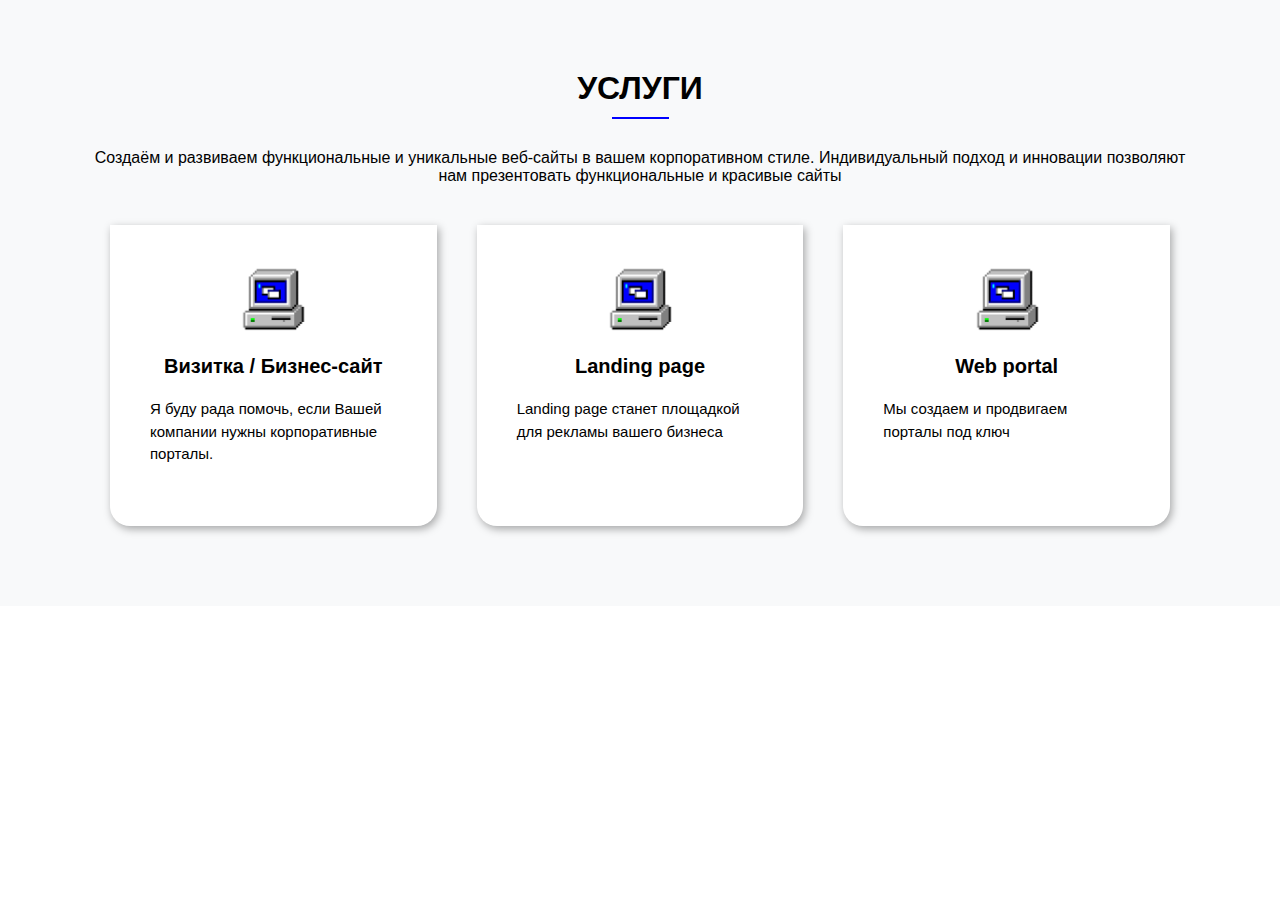
<file: work 7/index.html>
<!DOCTYPE html>
<html lang="en">
<head>
    <meta charset="UTF-8">
    <meta name="viewport" content="width=device-width, initial-scale=1.0">
    <title>Document</title>
    <link rel="stylesheet" href="css/style.css">
</head>
<body>

    <main>
        <section id="about">
            <div class="header">
                <h1>УСЛУГИ</h1>
                <hr class="border" color="blue" size="2px">
                <p class="create">Создаём и развиваем функциональные и уникальные веб-сайты в вашем корпоративном стиле. Индивидуальный подход и инновации
                    позволяют нам презентовать функциональные и красивые сайты</p>
            </div>
            <div class="container">
                <div class="about-card">
                    <img src="img/1.png" alt="">
                    <h4>Визитка / Бизнес-сайт</h4>
                    <ul>
                        <li>Я буду рада помочь, если Вашей компании нужны корпоративные порталы.</li>
                    </ul>
                </div>
                <div class="about-card">
                    <img src="img/1.png" alt="">
                    <h4>Landing page</h4>
                    <ul>
                        <li>Landing page станет площадкой для рекламы вашего бизнеса</li>
                    </ul>
                </div>
                <div class="about-card">
                    <img src="img/1.png" alt="">
                    <h4>Web portal</h4>
                    <ul>
                        <li>Мы создаем и продвигаем порталы под ключ </li>
    
                    </ul>
                </div>
            </div>
        </section>
    </main>
    
</body>
</html>
</file>
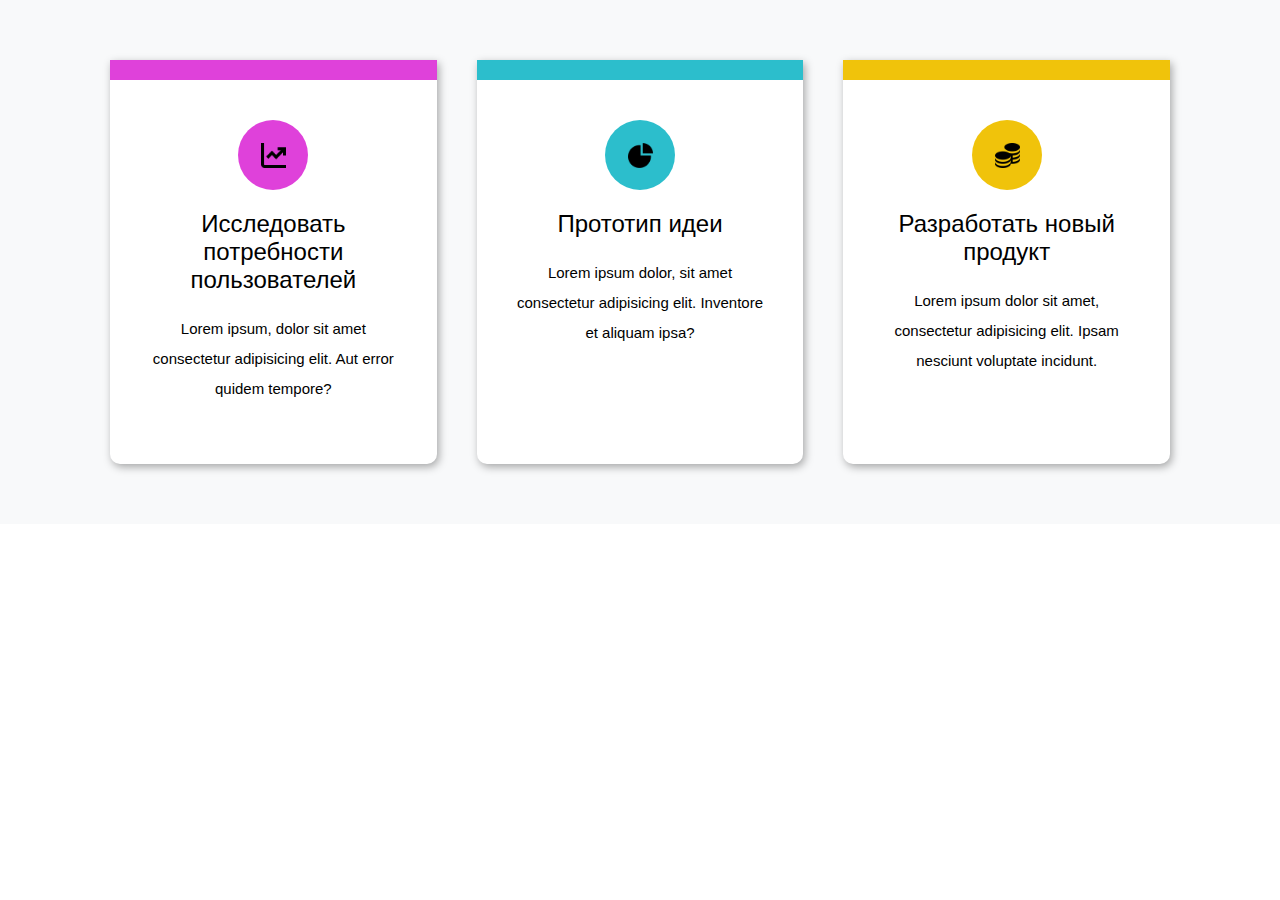
<file: work1/index.html>
<!DOCTYPE html>
<html lang="en">
<head>
    <meta charset="UTF-8">
    <meta name="viewport" content="width=device-width, initial-scale=1.0">
    <title>Document</title>
    <link rel="stylesheet" href="css/style.css">
</head>
<body>

    <main>
        <section id="about">
            <div class="container">
                <div class="about-card1">
                    <div class="bac1">
                        <img class="img1" src="img/2.png" alt="">
                    </div>
                    <h4>Исследовать потребности пользователей</h4>
                    <ul>
                        <li>Lorem ipsum, dolor sit amet consectetur adipisicing elit. Aut error quidem tempore?</li>
                    </ul>
                </div>
                <div class="about-card2">
                    <div class="bac2">
                        <img class="img2" src="img/1.png" alt="">
                    </div>
                    <h4>Прототип идеи</h4>
                    <ul>
                        <li>Lorem ipsum dolor, sit amet consectetur adipisicing elit. Inventore et aliquam ipsa?</li>
                    </ul>
                </div>
                <div class="about-card3">
                    <div class="bac3">
                        <img class="img3" src="img/3.png" alt="">
                    </div>
                    <h4>Разработать новый продукт</h4>
                    <ul>
                        <li>Lorem ipsum dolor sit amet, consectetur adipisicing elit. Ipsam nesciunt voluptate incidunt. </li>
                    </ul>
                </div>
            </div>
        </section>
    </main>
    
</body>
</html>
</file>
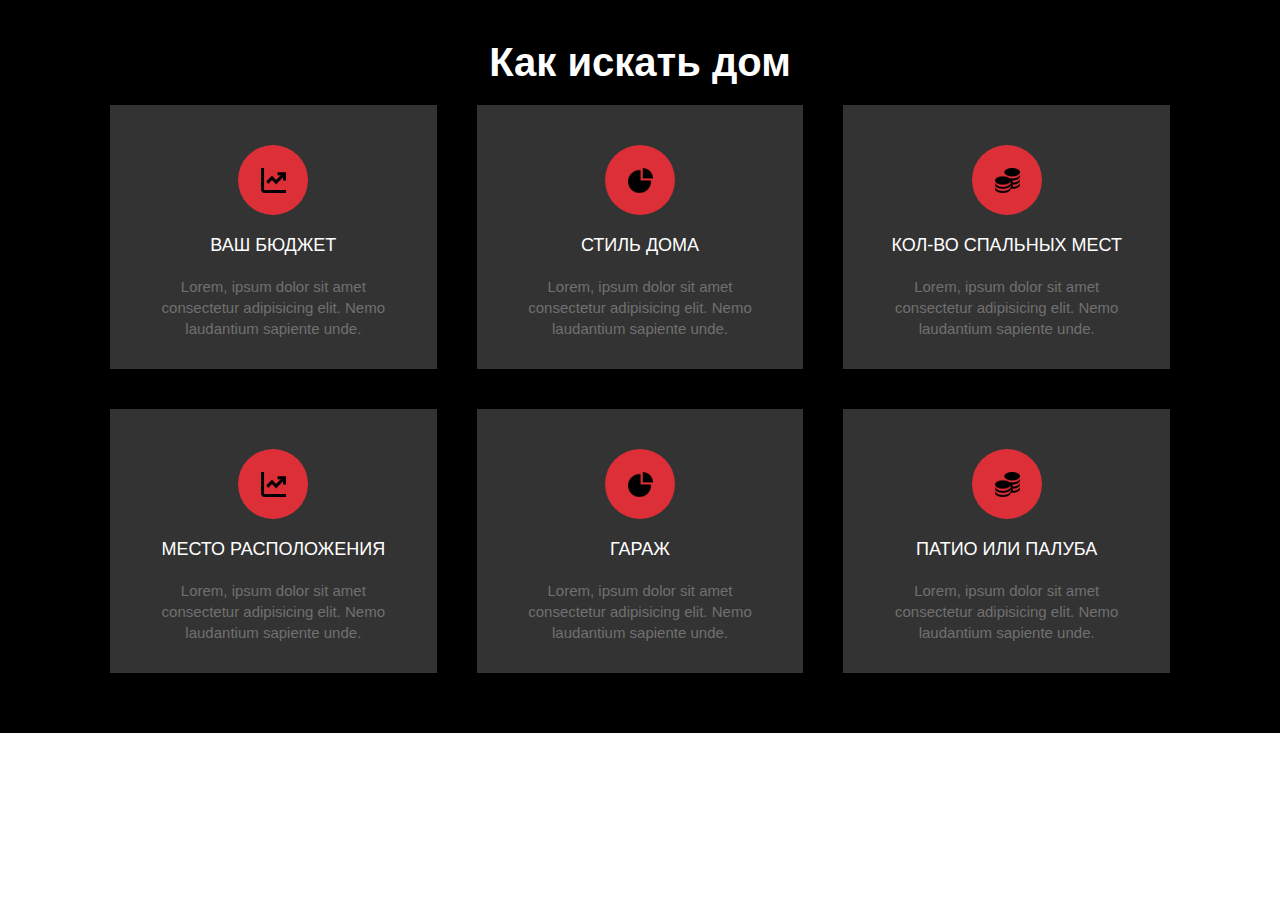
<file: work10/index.html>
<!DOCTYPE html>
<html lang="en">
<head>
    <meta charset="UTF-8">
    <meta name="viewport" content="width=device-width, initial-scale=1.0">
    <title>Document</title>
    <link rel="stylesheet" href="css/style.css">
</head>
<body>

    <main>
        <section id="about">
            <h1 class="how">Как искать дом</h1>
            <div class="container1">
                <div class="about-card">
                    <div class="bac">
                        <img class="img1" src="img/2.png" alt="">
                    </div>
                    <h4>Ваш бюджет</h4>
                    <ul>
                        <li>Lorem, ipsum dolor sit amet consectetur adipisicing elit. Nemo laudantium sapiente unde.</li>
                    </ul>
                </div>
                <div class="about-card">
                    <div class="bac">
                        <img class="img2" src="img/1.png" alt="">
                    </div>
                    <h4>Стиль дома</h4>
                    <ul>
                        <li>Lorem, ipsum dolor sit amet consectetur adipisicing elit. Nemo laudantium sapiente unde.</li>
                    </ul>
                </div>
                <div class="about-card">
                    <div class="bac">
                        <img class="img3" src="img/3.png" alt="">
                    </div>
                    <h4>Кол-во спальных мест </h4>
                    <ul>
                        <li>Lorem, ipsum dolor sit amet consectetur adipisicing elit. Nemo laudantium sapiente unde.</li>
                    </ul>
                </div>
            </div>
            <div class="container2">
                <div class="about-card">
                    <div class="bac">
                        <img class="img1" src="img/2.png" alt="">
                    </div>
                    <h4>Место расположения</h4>
                    <ul>
                        <li>Lorem, ipsum dolor sit amet consectetur adipisicing elit. Nemo laudantium sapiente unde.</li>
                    </ul>
                </div>
                <div class="about-card">
                    <div class="bac">
                        <img class="img2" src="img/1.png" alt="">
                    </div>
                    <h4>Гараж</h4>
                    <ul>
                        <li>Lorem, ipsum dolor sit amet consectetur adipisicing elit. Nemo laudantium sapiente unde.</li>
                    </ul>
                </div>
                <div class="about-card">
                    <div class="bac">
                        <img class="img3" src="img/3.png" alt="">
                    </div>
                    <h4>Патио или палуба</h4>
                    <ul>
                        <li>Lorem, ipsum dolor sit amet consectetur adipisicing elit. Nemo laudantium sapiente unde.</li>
                    </ul>
                </div>
            </div>
        </section>
    </main>
    
</body>
</html>
</file>
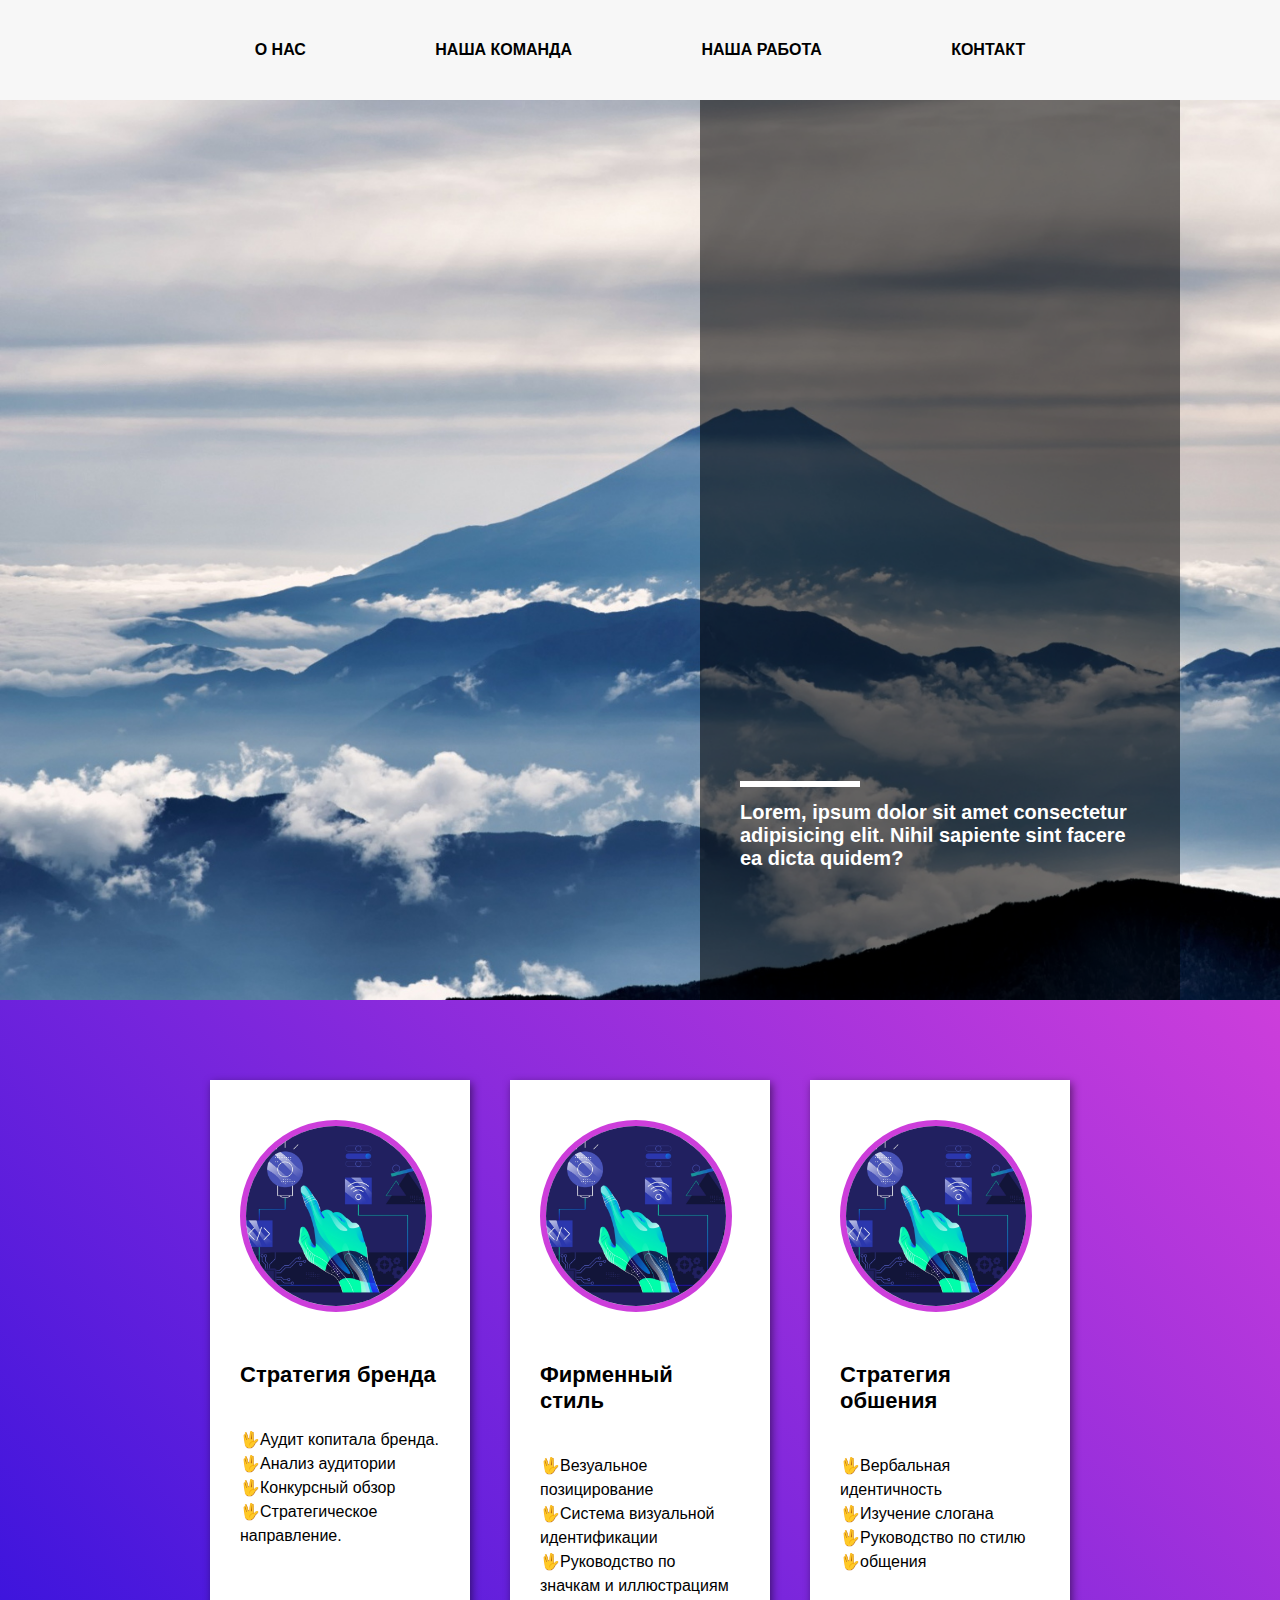
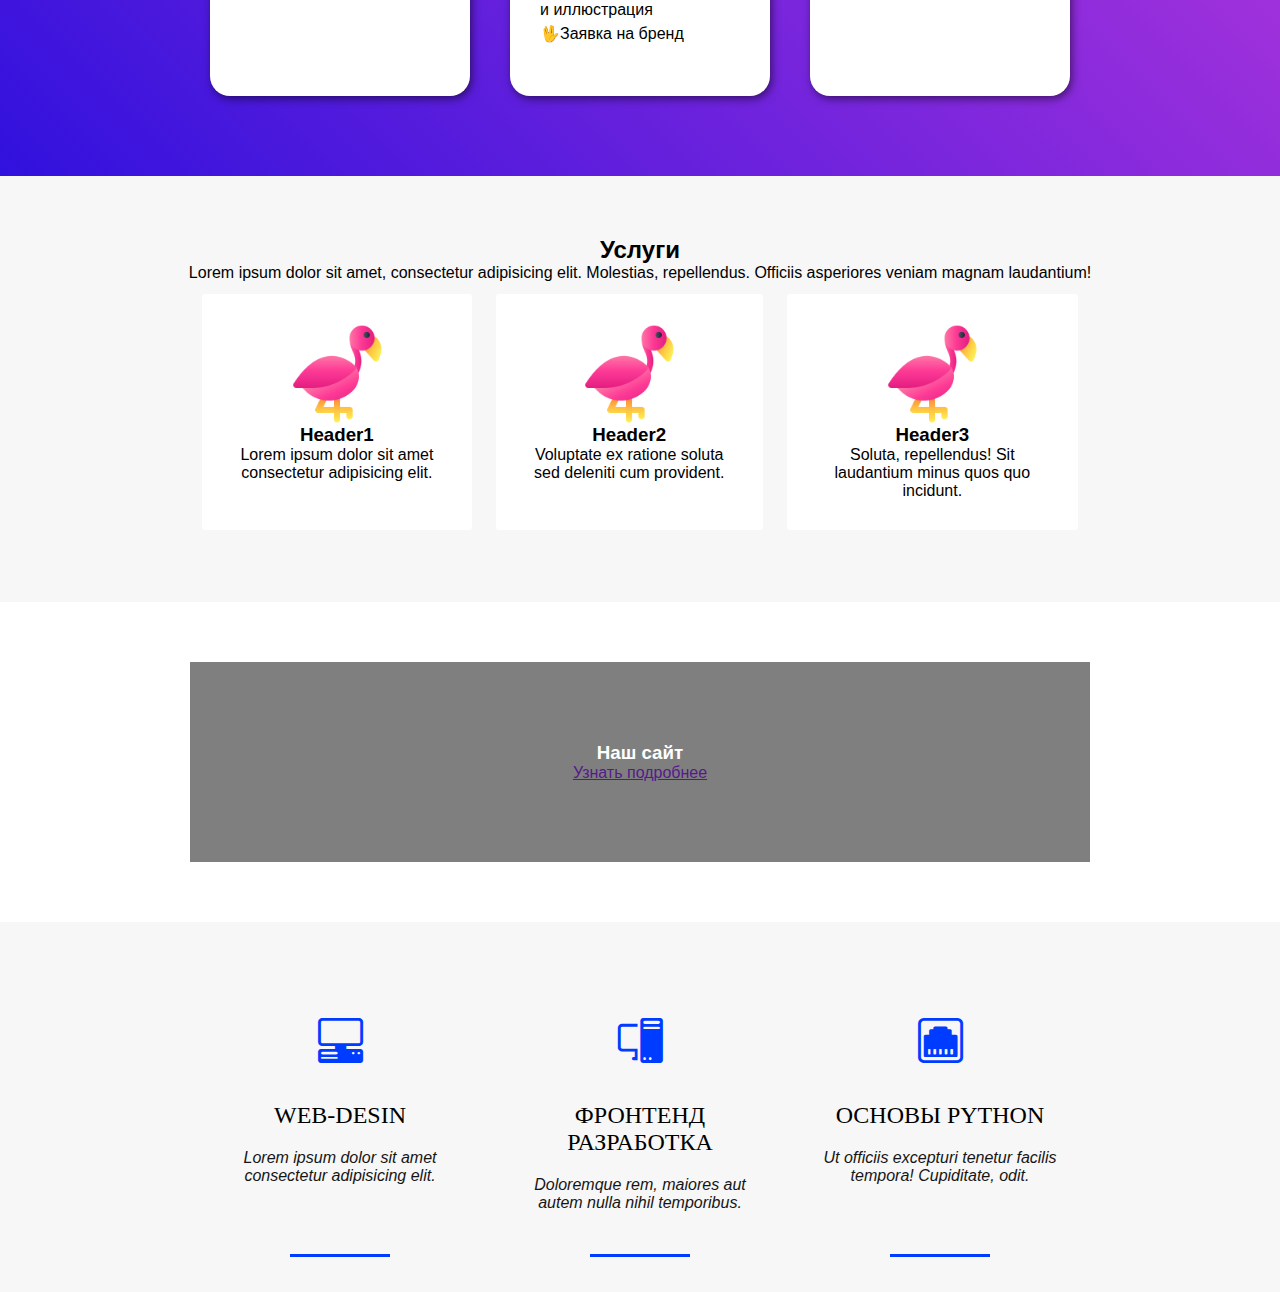
<file: work4/index.html>
<!DOCTYPE html>
<html lang="en">
<head>
    <meta charset="UTF-8">
    <meta name="viewport" content="width=device-width, initial-scale=1.0">
    <title>Work lab_5.2</title>
    <link rel="stylesheet" href="./css/style.css">
    <link rel="stylesheet" href="https://cdn.jsdelivr.net/npm/bootstrap-icons@1.11.1/font/bootstrap-icons.css">
    
</head>
<body>
     <!-- 5.1 -->
     <header>
         <nav class="container header-nav">
             <a href="">о нас</a>
             <a href="">Наша команда</a>
             <a href="">Наша работа</a>
             <a href="">Контакт</a>
         </nav>
     </header>
     <main>

        <section id="hero">
            <div class="hero-content">
                
                <p>Lorem, ipsum dolor sit amet consectetur adipisicing elit. Nihil sapiente sint facere ea dicta quidem?</p>
            </div>
        </section>



        <!-- about  -->
        <section id="about" class="">
            <div class="container">
                <div class="about-card">
                    <img src="./img/1.png" alt="">
                    <h4>Стратегия бренда</h4>
                    <ul>
                        <li>Аудит копитала бренда.</li>
                        <li>Анализ аудитории</li>
                        <li>Конкурсный обзор</li>
                        <li>Стратегическое направление.</li>
                    </ul>
                </div>
                <div class="about-card">
                    <img src="./img/1.png" alt="">
                    <h4>Фирменный стиль</h4>
                    <ul>
                        <li>Везуальное позицирование</li>
                        <li>Система визуальной идентификации</li>
                        <li>Руководство по значкам и иллюстрациям и иллюстрация</li>
                        <li>Заявка на бренд</li>
                    </ul>
                </div>
                <div class="about-card">
                    <img src="./img/1.png" alt="">
                    <h4>Стратегия обшения</h4>
                    <ul>
                        <li>Вербальная идентичность</li>
                        <li>Изучение слогана </li>
                        <li>Руководство по стилю</li>
                        <li>общения</li>
                    </ul>
                </div>
        </section>
         
    <!-- 5.2 -->

    <section id="porfolio">
        <h2>Услуги</h2>
        <p class="description">Lorem ipsum dolor sit amet, consectetur adipisicing elit. Molestias, repellendus. Officiis asperiores veniam magnam laudantium!</p>
       
        <div class="container">
       <div class="portfolio-card">
                <img src="./img/icon.png" alt="">
                <h3>Header1</h3>
                <p class="card-text">Lorem ipsum dolor sit amet consectetur adipisicing elit.</p></div>
                <div class="portfolio-card">
                    <img src="./img/icon.png" alt="">
                    <h3>Header2</h3>
                    <p class="card-text">Voluptate ex ratione soluta sed deleniti cum provident.</p>
                </div>
        <div class="portfolio-card">
                    <img src="./img/icon.png" alt="">
                    <h3>Header3</h3>
                    <p class="card-text">Soluta, repellendus! Sit laudantium minus quos quo incidunt.</p>
                </div>
            </div>
    </section>

    <section id="action">
            <div class="container">
                <div class="action-box">
                    <h3>Наш сайт</h3>
                    <a href="">Узнать подробнее</a>
                </div>
            </div>
    </section>

    <!-- 5.5 -->
        <section id="services">
            <div class="container">
                <div class="services-card">
                    <div class="services-icon">
                        <i class="bi bi-pc-display-horizontal"></i>
                    </div>
                    <h2>web-desin</h2>
                    <p>Lorem ipsum dolor sit amet consectetur adipisicing elit.</p>
                </div>
                <div class="services-card">
                    <div class="services-icon">
                        <i class="bi bi-pc-display"></i>
                    </div>
                    <h2>фронтенд разработка</h2>
                    <p>Doloremque rem, maiores aut autem nulla nihil temporibus.</p>
                </div>
                <div class="services-card">
                    <div class="services-icon">
                        <i class="bi bi-ethernet"></i>
                    </div>
                    <h2>Основы Python</h2>
                    <p>Ut officiis excepturi tenetur facilis tempora! Cupiditate, odit.</p>
                </div>
            </div>
        </section>
    
            
    </main>            

</body>
</html>
</file>
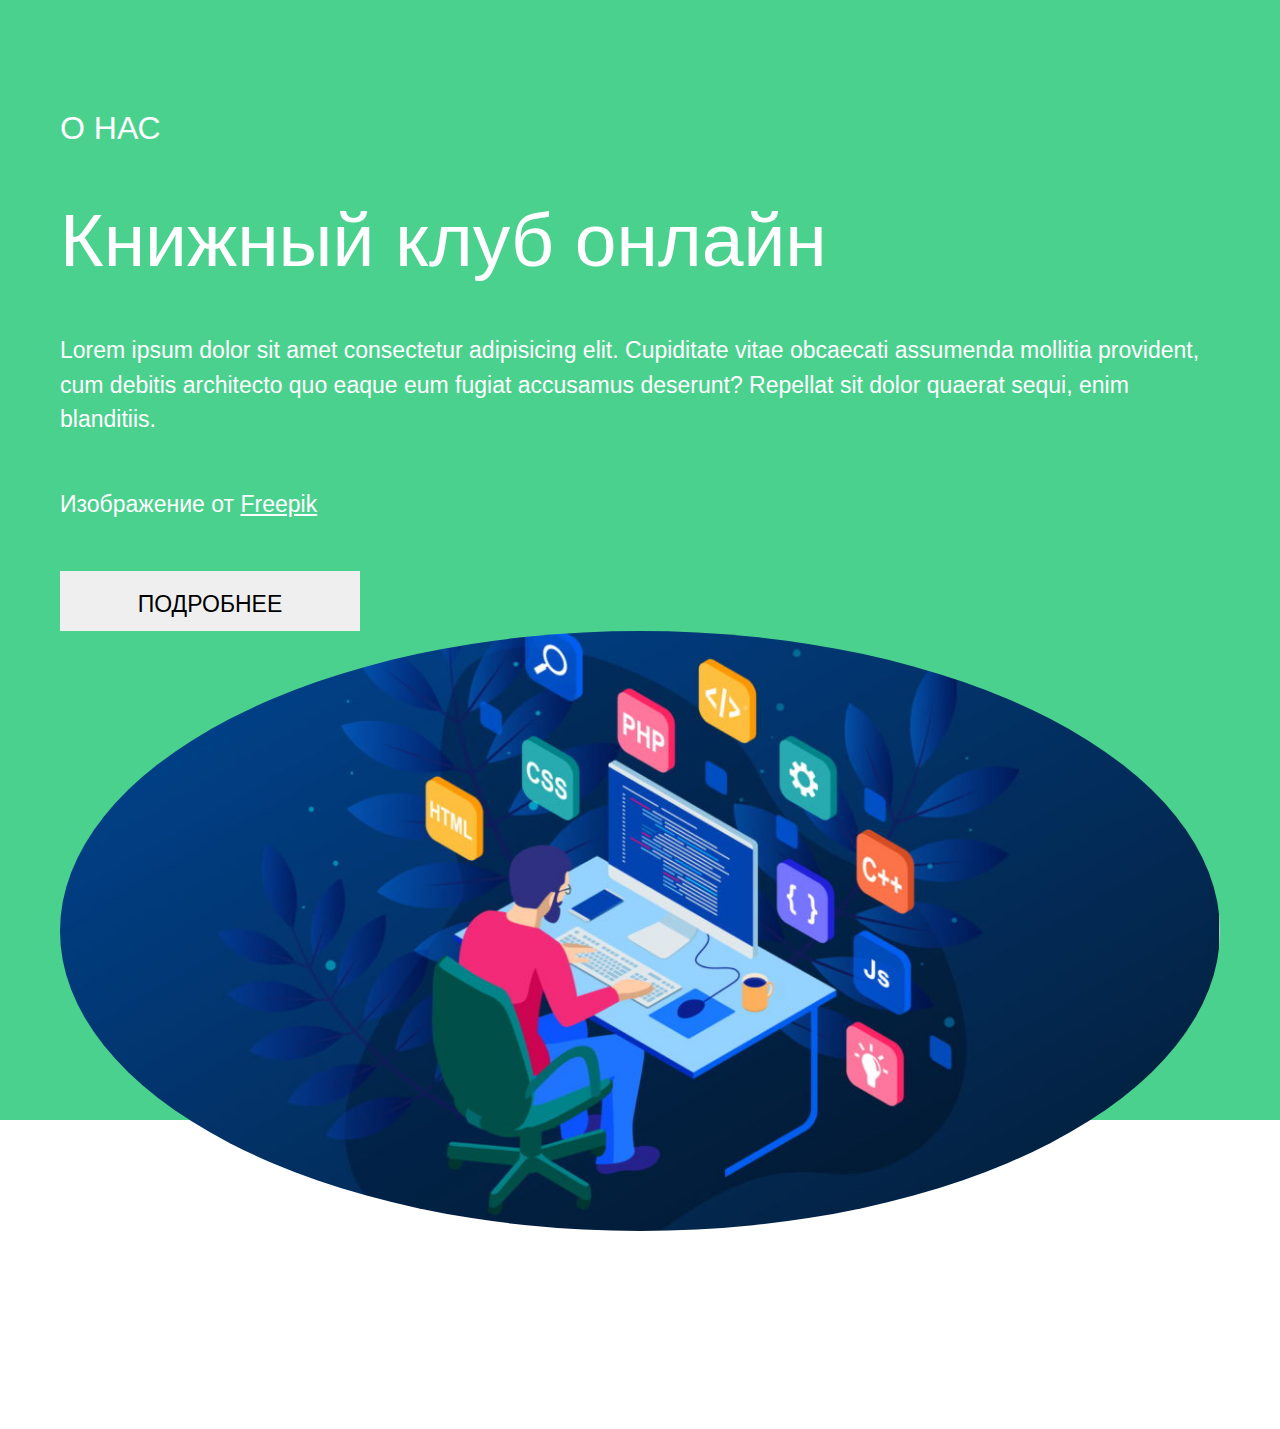
<file: work5/index.html>
<!DOCTYPE html>
<html lang="en">
<head>
    <meta charset="UTF-8">
    <meta name="viewport" content="width=device-width, initial-scale=1.0">
    <title>Document</title>
    <link rel="stylesheet" href="css/style.css">
    <link href="https://cdn.jsdelivr.net/npm/bootstrap@5.3.2/dist/css/bootstrap.min.css" rel="stylesheet" integrity="sha384-T3c6CoIi6uLrA9TneNEoa7RxnatzjcDSCmG1MXxSR1GAsXEV/Dwwykc2MPK8M2HN" crossorigin="anonymous">
</head>
<body>
   <section id="home">
    <div class="container">
        <div class="row">
            <div class="col-lg-6">
                <h1 class="about">О НАС</h1>
                <h1 class="book">Книжный клуб онлайн</h1>
                <p class="text">Lorem ipsum dolor sit amet consectetur adipisicing elit. Cupiditate vitae obcaecati assumenda mollitia provident, cum debitis architecto quo eaque eum fugiat accusamus deserunt? Repellat sit dolor quaerat sequi, enim blanditiis.</p>
                <p class="pic">Изображение от <a href="#">Freepik</a></p>
                <button class="button">ПОДРОБНЕЕ</button>
            </div>
            <div class="col-lg-6">
                <img class="img-block2" src="img/1.jpg" alt="">
                <img class="icon" src="img/2.png" alt="">
            </div>
        </div>
        </div>
   </section>
    <script src="https://cdn.jsdelivr.net/npm/@popperjs/core@2.11.8/dist/umd/popper.min.js" integrity="sha384-I7E8VVD/ismYTF4hNIPjVp/Zjvgyol6VFvRkX/vR+Vc4jQkC+hVqc2pM8ODewa9r" crossorigin="anonymous"></script>
<script src="https://cdn.jsdelivr.net/npm/bootstrap@5.3.2/dist/js/bootstrap.min.js" integrity="sha384-BBtl+eGJRgqQAUMxJ7pMwbEyER4l1g+O15P+16Ep7Q9Q+zqX6gSbd85u4mG4QzX+" crossorigin="anonymous"></script>
</body>
</html>
</file>
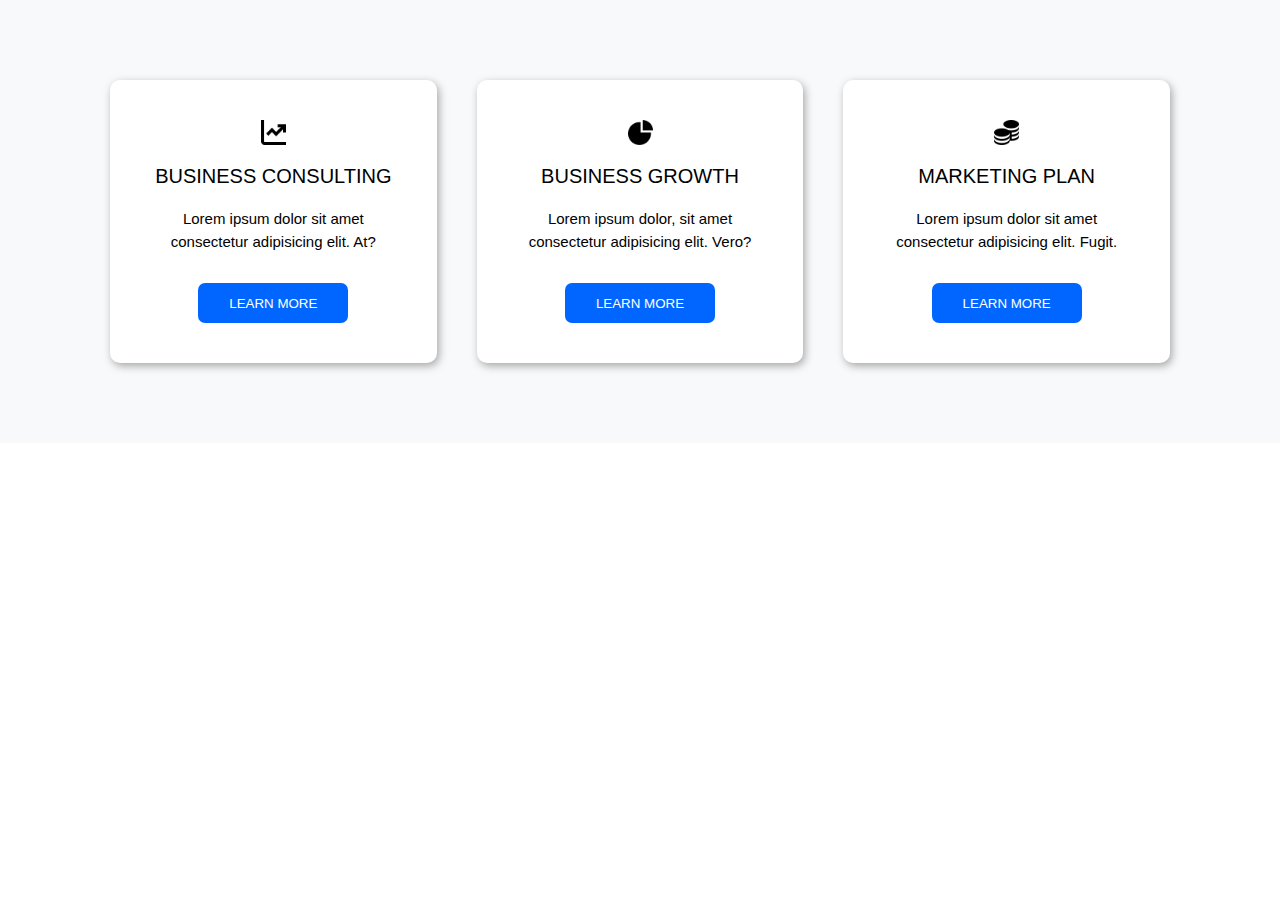
<file: work9/index.html>
<!DOCTYPE html>
<html lang="en">
<head>
    <meta charset="UTF-8">
    <meta name="viewport" content="width=device-width, initial-scale=1.0">
    <title>Document</title>
    <link rel="stylesheet" href="css/style.css">
</head>
<body>

    <main>
        <section id="about">
            <div class="container">
                <div class="about-card">
                    <img src="img/2.png" alt="">
                    <h4>BUSINESS CONSULTING</h4>
                    <ul>
                        <li>Lorem ipsum dolor sit amet consectetur adipisicing elit. At?</li>
                    </ul>
                    <button class="bt">LEARN MORE</button>
                </div>
                <div class="about-card">
                    <img src="img/1.png" alt="">
                    <h4>BUSINESS GROWTH</h4>
                    <ul>
                        <li>Lorem ipsum dolor, sit amet consectetur adipisicing elit. Vero?</li>
                    </ul>
                    <button class="bt">LEARN MORE</button>
                </div>
                <div class="about-card">
                    <img src="img/3.png" alt="">
                    <h4>MARKETING PLAN</h4>
                    <ul>
                        <li>Lorem ipsum dolor sit amet consectetur adipisicing elit. Fugit. </li>
                    </ul>
                    <button class="bt">LEARN MORE</button>
                </div>
            </div>
        </section>
    </main>
    
</body>
</html>
</file>
<file: work 7/css/style.css>
* {
    margin: 0 auto;
    padding: 0;
}

body{
    font-family: 'Segoe UI', Tahoma, Geneva, Verdana, sans-serif;
}

.header{
   max-width: 1100px;
   text-align: center;
}

.header h1{
    margin: 10px;
}

.border{
    width: 55px;
}

.create{
    margin: 30px 0 20px 0;
}

.container{
    max-width: 1100px;
    display: flex;
}

#about{
    padding:60px 0;
    background-color: #f8f9fa;
}

#about img{
    width: 70px;
    height: 70px;
    object-fit: cover;
    align-items: center;
    margin-bottom:20px;
}

.about-card{
    background-color: white;    
    width: 40%;
    margin: 20px;
    padding: 40px;
    box-shadow: 2px 3px 8px rgba(0, 0, 0, 0.336);
    border-radius: 0 0 20px 20px;
    display: flex;
    flex-direction: column;

}

#about h4{
    font-size: 20px;
    text-align: center;
}

#about ul{
    margin: 20px 0;
    list-style-type: none;
}

#about li{
    font-size: 15px;
    line-height: 1.5;
    
}

.about-card:hover{
    transform:scale(1.1);
    transition: 0.5s all;
}
</file>
<file: work1/css/style.css>
* {
    margin: 0 auto;
    padding: 0;
}

body{
    font-family: 'Segoe UI', Tahoma, Geneva, Verdana, sans-serif;
}



.container{
    max-width: 1100px;
    display: flex;
}

#about{
    padding:40px 0;
    background-color: #f8f9fa;
}

.img1{
    width: 25px;
    height: 25px;
    margin: 23px;
}

.img2{
    width: 25px;
    height: 25px;
    margin: 23px;
}
.img3{
    width: 25px;
    height: 25px;
    margin: 23px;
}

.about-card1{
    background-color: white;    
    width: 40%;
    margin: 20px;
    padding: 40px;
    box-shadow: 2px 3px 8px rgba(0, 0, 0, 0.336);
    border-radius: 0 0 10px 10px;
    display: flex;
    flex-direction: column;
    border-top: 20px solid #df41da;

}

.bac1{
    width:70px;
    height: 70px;
    border-radius: 50px;
    background-color: #df41da;
    margin-bottom: 20px;
}

.about-card2{
    background-color: white;    
    width: 40%;
    margin: 20px;
    padding: 40px;
    box-shadow: 2px 3px 8px rgba(0, 0, 0, 0.336);
    border-radius: 0 0 10px 10px;
    display: flex;
    flex-direction: column;
    border-top: 20px solid #2cbecc;
}

.bac2{
    width:70px;
    height: 70px;
    border-radius: 50px;
    background-color:#2cbecc;
    margin-bottom: 20px;
}

.about-card3{
    background-color: white;    
    width: 40%;
    margin: 20px;
    padding: 40px;
    box-shadow: 2px 3px 8px rgba(0, 0, 0, 0.336);
    border-radius: 0 0 10px 10px;
    display: flex;
    flex-direction: column;
    border-top: 20px solid #f0c30b;

}

.bac3{
    width:70px;
    height: 70px;
    border-radius: 50px;
    background-color:#f0c30b;
    margin-bottom: 20px;
}

#about h4{
    font-size: 24px;
    text-align: center;
    font-weight: 400;
}

.bt{
    width: 150px;
    height: 40px;
    color: white;
    background-color: #0066ff;
    border-radius: 7px;
    border: none;
    margin-top: 10px;
}

#about ul{
    margin: 20px 0;
    list-style-type: none;
}

#about li{
    font-size: 15px;
    line-height: 2;
    text-align: center;
    
}

.bt:hover{
    background-color: rgb(41, 196, 41);
    transition: 0.3s all;
}
</file>
<file: work10/css/style.css>
* {
    margin: 0 auto;
    padding: 0;
}

body{
    font-family:Arial, Helvetica, sans-serif;
}

.container1{
    max-width: 1100px;
    display: flex;
}

.container2{
    max-width: 1100px;
    display: flex;
}

#about{
    padding:40px 0;
    background-color: #000000;
}

.how{
    color: white;
    text-align: center;
    font-size: 40px;
}

.img1{
    width: 25px;
    height: 25px;
    margin: 23px;
}

.img2{
    width: 25px;
    height: 25px;
    margin: 23px;
}
.img3{
    width: 25px;
    height: 25px;
    margin: 23px;
}

.about-card{
    background-color:#333333;    
    width: 40%;
    margin: 20px;
    padding: 40px 40px 10px 40px ;
    box-shadow: 2px 3px 8px rgba(0, 0, 0, 0.336);
    display: flex;
    flex-direction: column;
    color:rgb(112, 112, 112);
}

.bac{
    width:70px;
    height: 70px;
    border-radius: 50px;
    background-color: #dd2f37;
    margin-bottom: 20px;
}


#about h4{
    font-size: 18px;
    text-align: center;
    font-weight: 400;
    color:white;
    text-transform: uppercase;
}

.bt{
    width: 150px;
    height: 40px;
    color: white;
    background-color: #0066ff;
    border-radius: 7px;
    border: none;
    margin-top: 10px;
}

#about ul{
    margin: 20px 0;
    list-style-type: none;
}

#about li{
    font-size: 15px;
    line-height: 1.4;
    text-align: center;
    
}

.bt:hover{
    background-color: rgb(41, 196, 41);
    transition: 0.3s all;
}
</file>
<file: work4/css/style.css>
* {
    margin: 0 auto;
    padding: 0;
}
.container {
    max-width: 900px;
}
section {
    padding: 60px 0;
}
header {
    background: #f7f7f7;
    box-shadow: 2px 3px 7px rgba(0, 0, 0, 0.5);
}
.header-nav {
    height: 100px;
    display: flex;
    align-items: center;
}
.header-nav>a{
    color: black;
    text-transform: uppercase;
    text-decoration: none;
    font-weight: 600;
    position: relative;
}
.header-nav>a:hover{
    color: cadetblue;
}
.header-nav>a::after {
    content: '';
    position: absolute;
    left: 25%;
    top: 30px;
    background-color: cornflowerblue;
    height: 2px;
    width: 0;
}
.header-nav>a:hover::after {
    width: 50%;
    transition: 0.5s all;
}



* {
    margin: 0 auto;
    padding: 0;
}
body{
 font-family: 'Segoe UI', Tahoma, Geneva, Verdana, sans-serif;
}
.container {
    max-width: 900px;
    display: flex;
}
#about {
    margin:0;
    background: linear-gradient(45deg, #3111dd, #cd3edb);
}

#about img {
    width: 180px;
    height: 180px;
    object-fit: cover;
    border-radius: 50%;
    border: 6px solid #cd3edb;
    margin: 10px 0 30px;
}
.about-card {
    background-color: white;
    width: 33%;
    margin: 20px;
    padding: 30px;
    box-shadow: 2px 3px 8px rgba(0, 0, 0, 0.5);
    border-radius: 0 0 20px 20px;
    display: flex;
    flex-direction: column;

}
#about h4{
    font-size: 22px;
    margin: 20px 0;
}
#about ul {
    margin: 20px 0;
    list-style-type: none;
}
#about li{
    line-height: 1.5;
    list-style-type: none;
}
#about li::before{
    content: '\1F596';
}
.about-card:hover{
    transform: scale(0.6);
}

/* Portfolio */

#porfolio {
    background-color: #f7f7f7;
}
#porfolio h2, #porfolio p {
    text-align: center;
}
.portfolio-card {
    background-color: #fff;
    margin: 10px;
    padding: 30px;
    border: 2px solid #f7f7f7;
    border-radius: 5px;

}
.portfolio-card > h3 {
    text-align: center;
}
.portfolio-card:hover {
    box-shadow: 9px 8px 10px 3px rgb(0 0 0 / 15%);
    transform: scale(1.1);
}
.portfolio-card>img {
    display: block;
    width: 100px;
    height: 100px;
    text-align: center;
}

/* Services */
#services {
    background-color: #f7f7f7;
}
.services-card {
    width: 33%;
    margin: 20px;
    display: flex;
    flex-direction: column;
    position: relative;
}
.services-icon {
    width: 80px;
    height: 80px;
    border: 2px solidrgb(0, 60, 255);
    border-radius: 50%;
    display: flex;
    align-items: center;
    justify-content: center;
}
.services-card:hover .services-icon {
    border: 2px solid #fff;
    background-color: rgb(0, 0, 0);
    transition: 0.5s all;
}
.services-icon>i {
    font-size: 45px;
    color: rgb(0, 60, 255);
}
.services-card:hover .services-icon>i {
    color: #fff;
    transition: 0.5s all;
}

.services-card h2 {
    text-align: center;
    color: rgb(0, 0, 0);
    text-transform: uppercase;
    padding: 20px 0;
    font-family: Georgia, 'Times New Roman', Times, serif;
    font-weight: 300;
}
.services-card p {
    text-align: center;
    font-style: italic;
    color: rgb(22, 21, 21);
}
.services-card::after {
    content: '';
    margin: 0 auto;
    position: absolute;
    bottom: -45px;
    left: 0;
    right: 0;
    background-color: rgb(0, 60, 255);
    width: 100px;
    height: 3px;
}
.services-card:hover::after {
    background-color: rgb(0, 0, 0);
    transition: 0.5s all;
}

/* Action */

#action {
    background: url('../img/1.png');
    background-repeat: no-repeat;
    background-size: cover;
    background-attachment: fixed;
}

.action-box {
    min-height: 200px;
    width: 100%;
    display: flex;
    align-items: center;
    flex-direction: column;
    justify-content: center;
    background-color: rgba(3, 2, 2, 0.507);
    color: white;
}



/* hero */


#hero{
    background: url(../img/2.jpg) no-repeat;
    background-size: cover;
    height: 100vh;
    padding: 0 !important;
}


.hero-content{
    background-color: rgba(0, 0, 0, 0.562);
    color: white;
    width: 400px;
    height: 100%;
    padding: 0 40px;
    font-family: Arial, Helvetica, sans-serif;
    font-weight: bold;
    font-size: 20px;
    display: flex;
    align-items: flex-end;
    position: absolute;
    right: 100px;
}

.hero-content p{
    margin-bottom: 130px;
    position: relative;
}

.hero-content p::before{
    content: '';
    position: absolute;
    background-color: white;
    width: 120px;
    height: 6px; 
    top: -20px;
}
</file>
<file: work5/css/style.css>
* {
    margin: 0 auto;
    padding: 0;
}

body {
    font-family: Arial, Helvetica, sans-serif;
    
}

section {
    background-color: rgb(75, 209, 142);
    padding: 60px;
    height: 1000px;
}
.about{
    color: white;
    margin: 50px 0;
    font-weight: 300;
}

.book{
    color: white;
    margin: 50px 0;
    font-size: 75px;
    font-weight: 300;
}

.text{
    color: white;
    margin: 50px 0;
    font-size: 23px;
    font-weight: 300;
    line-height: 1.5;
}

.pic{
    color: white;
    margin: 50px 0;
    font-size: 23px;
    font-weight: 300;
    line-height: 1.5; 
}

.pic a{
    color:white;
}

.button{
    width: 300PX;
    height: 50px;
    font-size: 23px;
    padding: 20px 20px 40px 20px;
    border: none;
}

.button:hover{
    transform: scale(1.1);
    box-shadow: 9px 8px 10px 3px rgba(0, 0, 0, 0.5);
    transition: 0.3s;
}

.img-block2{
    width: 100%;
    height:600px;
    object-fit: cover;
    border-radius: 50%;
}

.icon{
    width: 200px;
    height: 150px ;
    margin: 20px;
    
}
</file>
<file: work9/css/style.css>
* {
    margin: 0 auto;
    padding: 0;
}

body{
    font-family: 'Segoe UI', Tahoma, Geneva, Verdana, sans-serif;
}



.container{
    max-width: 1100px;
    display: flex;
}

#about{
    padding:60px 0;
    background-color: #f8f9fa;
}

#about img{
    width: 25px;
    height: 25px;
    object-fit: cover;
    align-items: center;
    margin-bottom:20px;
}

.about-card{
    background-color: white;    
    width: 40%;
    margin: 20px;
    padding: 40px;
    box-shadow: 2px 3px 8px rgba(0, 0, 0, 0.336);
    border-radius: 10px;
    display: flex;
    flex-direction: column;

}

#about h4{
    font-size: 20px;
    text-align: center;
    font-weight: 400;
}

.bt{
    width: 150px;
    height: 40px;
    color: white;
    background-color: #0066ff;
    border-radius: 7px;
    border: none;
    margin-top: 10px;
}

#about ul{
    margin: 20px 0;
    list-style-type: none;
}

#about li{
    font-size: 15px;
    line-height: 1.5;
    text-align: center;
    
}

.bt:hover{
    background-color: rgb(41, 196, 41);
    transition: 0.3s all;
}
</file>
